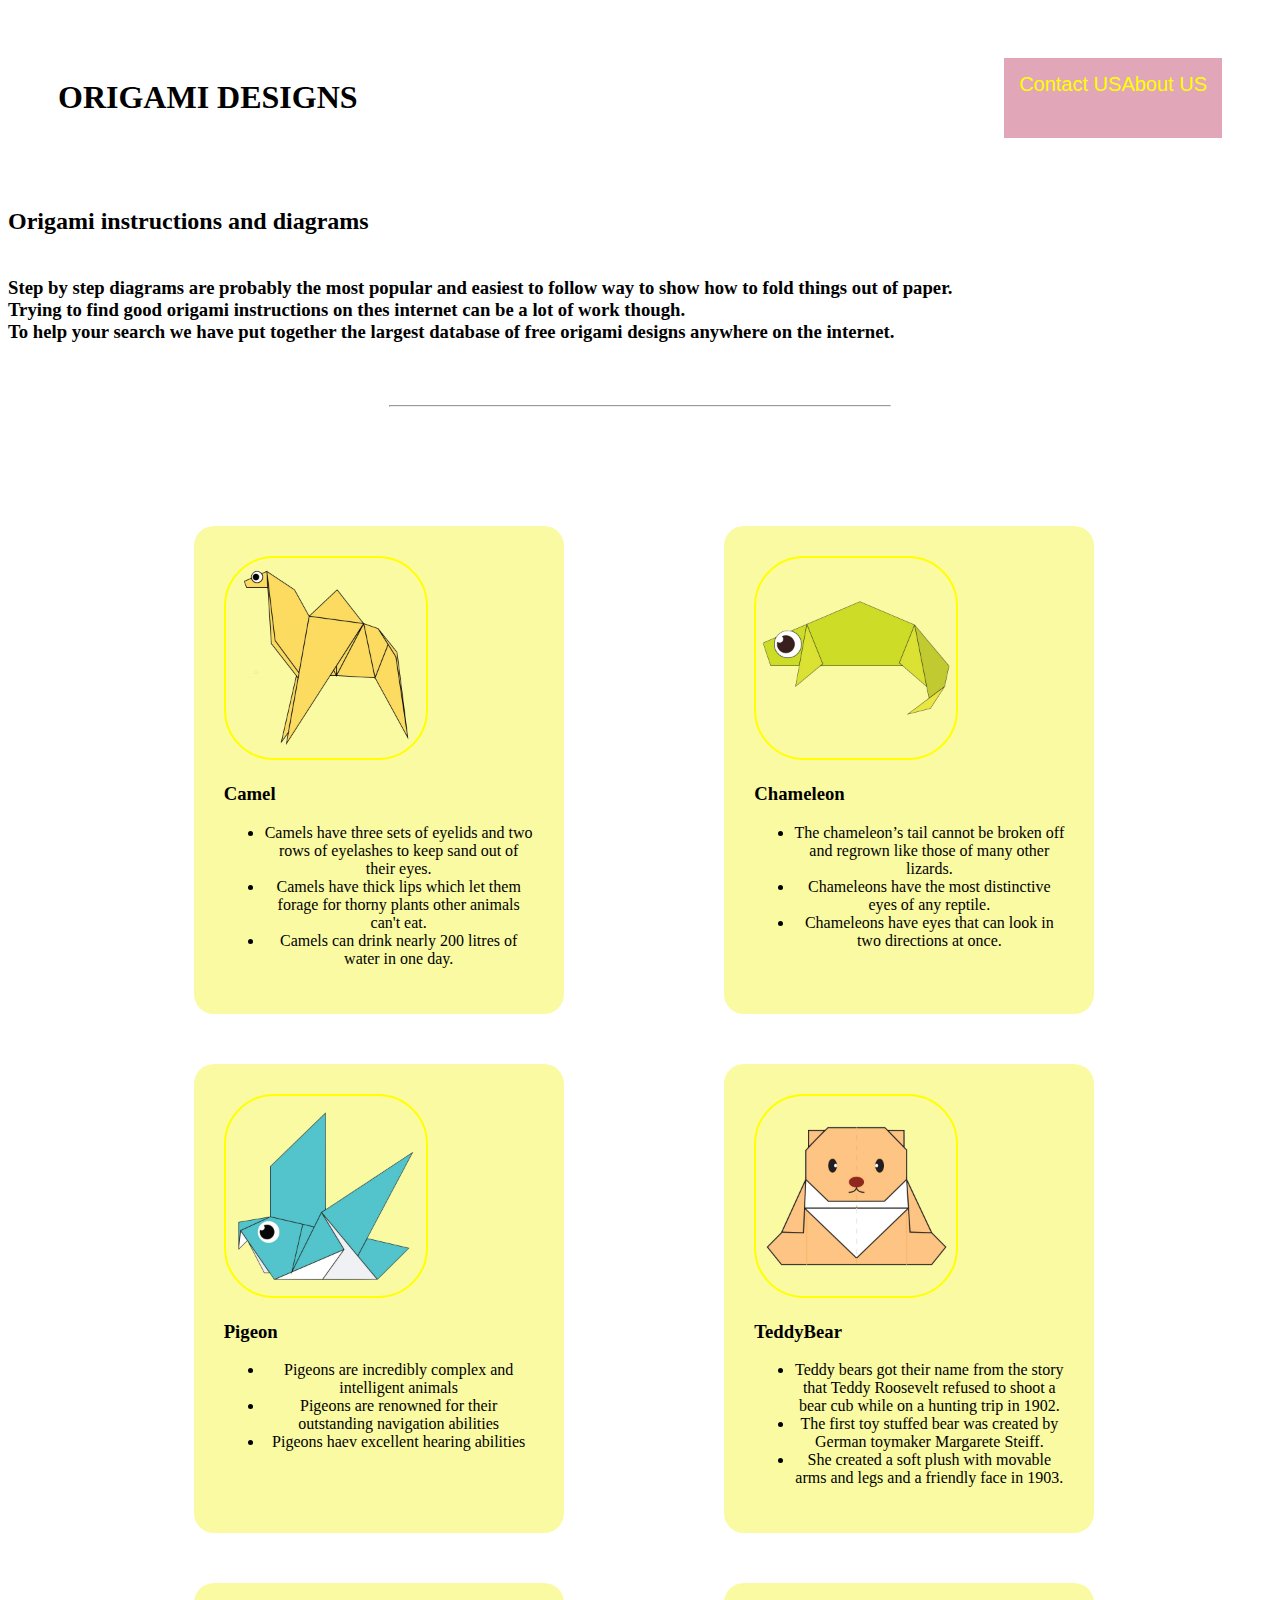
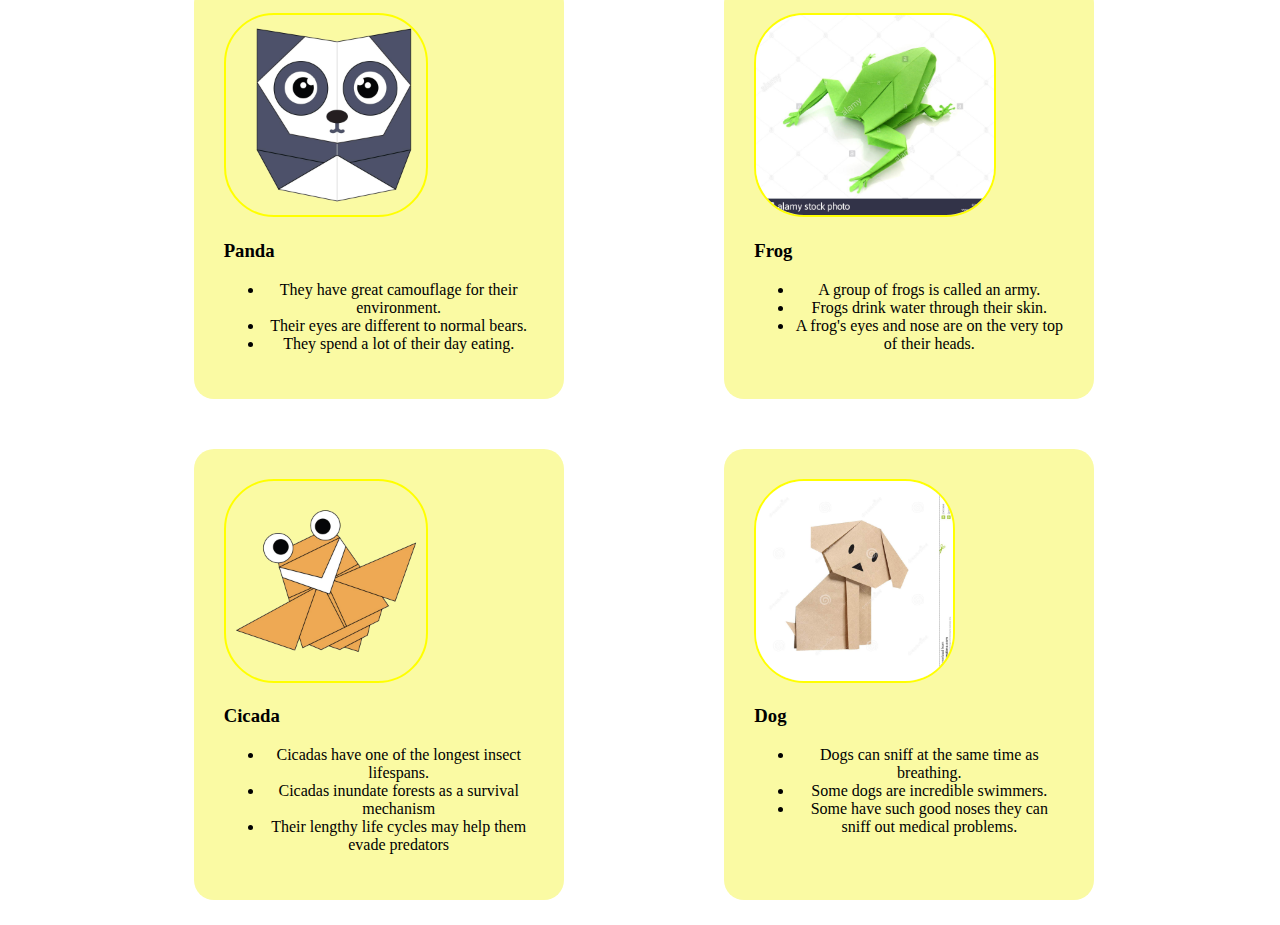
<file: index.html>
<!DOCTYPE html>
<html>

    <head>
        <title> ORIGAMI DESIGNS</title>
        <link rel = "stylesheet"
             type = "text/css"
             href = "style.css" />

    </head>
    <body>
        <div class="header">
            <h1>ORIGAMI DESIGNS</h1>
            <div class="menu">

                <a href="contactUS.html"> Contact US</a>
                <a href="aboutUS.html">About US</a>
            </div>
        </div>
        
         <h2>
             Origami instructions and diagrams
         </h2>
         <h3><br>
            Step by step diagrams are probably the most popular and easiest to follow way to show how to fold things out of paper. 
            <br>
            Trying to find good origami instructions on thes internet can be a lot of work though.
            <br>
             To help your search we have put together the largest database of free origami designs anywhere on the internet.
             
        </h3>
        </div>
        <br><br>
        <hr width=500px>
        <br><br>

        <div class = "grid">
            <div class="origami">

                <a href = "http://origami.me/camel/"><img src="camel.png" height="200" widhth="200"/></a>
                <h3>Camel</h3>
              <center>
                <p>
                <ul>
                    <li> Camels have three sets of eyelids and two rows of eyelashes to keep sand out of their eyes.</li>
                    <li>Camels have thick lips which let them forage for thorny plants other animals can't eat. </li>
                    <li>Camels can drink nearly 200 litres of water in one day. </li>
                </ul>
            </p>
               
            </div>

            <div class="origami">
                <a href = "http://origami.me/chameleon/"><img src="chameleon.png"  height="200" widhth="200"/></a>
                <h3>Chameleon</h3>
                <center>
                    <p>
                    <ul>
                        <li> The chameleon’s tail cannot be broken off and regrown like those of many other lizards.</li>
                        <li>Chameleons have the most distinctive eyes of any reptile. </li>
                        <li>Chameleons have eyes that can look in two directions at once.</li>
                    </ul>
         
                </p>
            </div>

            <div class="origami">
                    <a href = "http://origami.me/pigeon/"><img src="pigeon.png"  height="200" widhth="200"/></a>
                    <h3>Pigeon</h3>
                    <center>
                        <p>
                        <ul>
                            <li>Pigeons are incredibly complex and intelligent animals </li>
                            <li>Pigeons are renowned for their outstanding navigation abilities</li>
                            <li>Pigeons haev excellent hearing abilities</li>
                        </ul>
                    </p>
            </div>

            <div class="origami">
                    <a href = "http://origami.me/teddy-bear/"><img src="teddy.png"  height="200" widhth="200"/></a>
                    <h3>TeddyBear</h3>
                    <center>
                        <p>
                        <ul>
                            <li> Teddy bears got their name from the story that Teddy Roosevelt refused to shoot a bear cub while on a hunting trip in 1902.</li>
                            <li>The first toy stuffed bear was created by German toymaker Margarete Steiff.</li>
                            <li>She created a soft plush with movable arms and legs and a friendly face in 1903.</li>
                        </ul>
                    </p>
            </div>

            <div class="origami">
                    <a href = "http://origami.me/panda/"><img src="panda.png"  height="200" widhth="200"/></a>
                    <h3>Panda</h3>
                    <center>
                        <p>
                        <ul>
                            <li>They have great camouflage for their environment. </li>
                            <li>Their eyes are different to normal bears.</li>
                            <li>They spend a lot of their day eating.</li>
                        </ul>
                    </p>
            </div>

            <div class="origami">
                    <a href = "https://www.youtube.com/watch?v=fcQElN1s4GE"><img src="frog.png"  height="200" widhth="200"/></a>
                    <h3>Frog</h3>
                    <center>
                        <p>
                        <ul>
                            <li>A group of frogs is called an army. </li>
                            <li>Frogs drink water through their skin.</li>
                            <li>A frog's eyes and nose are on the very top of their heads.</li>
                        </ul>
                    </p>
            </div>

            <div class="origami">
                    <a href = "http://origami.me/flying-cicada/"><img src="cicada.png"  height="200" widhth="200"/></a>
                    <h3>Cicada</h3>
                    <center>
                        <p>
                        <ul>
                            <li>Cicadas have one of the longest insect lifespans. </li>
                            <li>Cicadas inundate forests as a survival mechanism</li>
                            <li>Their lengthy life cycles may help them evade predators</li>
                        </ul>
                    </p>
            </div>

            <div class="origami">
                <a href = "https://www.youtube.com/watch?v=KWRZ-Itii9o"><img src="dog.png" height="200" widhth="200"/></a>
                <h3>Dog</h3>
                <center>
                    <p>
                        <ul>
                            <li> Dogs can sniff at the same time as breathing.</li>
                            <li> Some dogs are incredible swimmers.</li>
                            <li>Some have such good noses they can sniff out medical problems.</li>
                        </ul>
                </p>
        </div>
       
        </div>





    </body>
   

</html>
</file>
<file: style.css>
.header{
    background-color:rgb(rgb(34, 94, 134), rgb(59, 82, 59), rgb(88, 88, 119));
    display: flex;
    justify-content: space-between;
    padding: 50px;
   
}

.grid{
    display: flex;
    flex-wrap: wrap;
    justify-content: space-evenly;
    margin: 50px;
    position:absolute;
 
}

.grid img{
    border:2px solid  ;
    border-radius: 50px;
    position:relative;
}

.origami{
    border-radius: 20px;
    background-color:#fafaa3;

    width:310px;
    font-family: cursive;
    padding: 30px;
    margin: 25px;
}

.menu{
    display: flex;
   justify-content: space-between;
   background-color: #e2a6b9;
   padding:15px;
   font-size: 20px;
   font-family: Arial, Helvetica, sans-serif;
   font-weight: 400;
   color:#ffffff;
}
.body{
    background-color: #e2a6b9;
    margin: 0px;
}

a:link{
   text-decoration: none;
    color:yellow;
}

a:visited{
    text-decoration: none;
    color:rgb(116, 8, 116);
}

.origami:hover img{
    transform: scale(1.2);
    
    }
</file>
